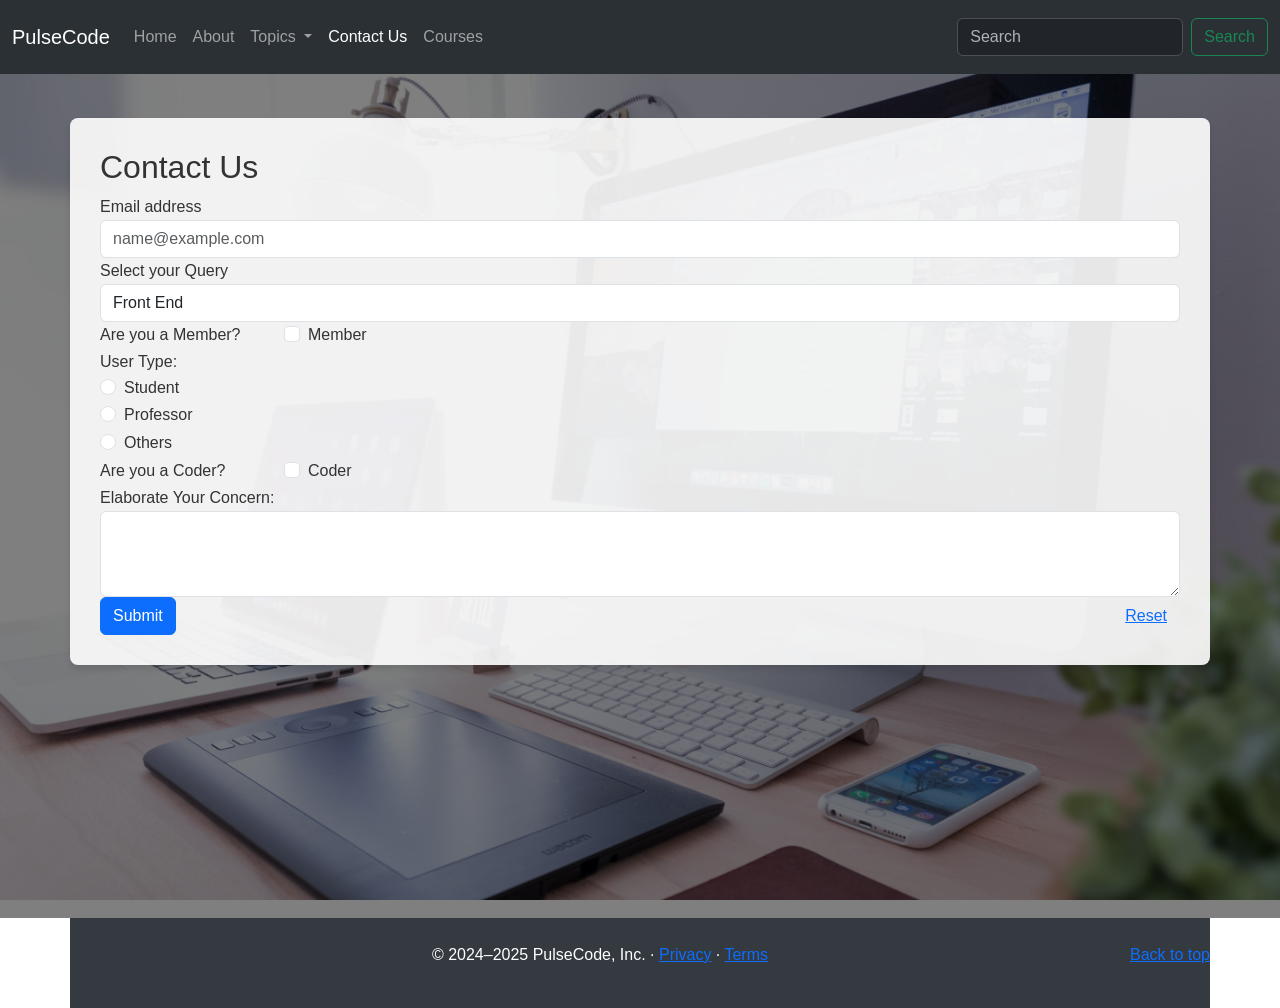
<file: CoursesWebsite/contact.html>
<!DOCTYPE html>
<html lang="en">
  <head>
    <meta charset="utf-8" />
    <meta name="viewport" content="width=device-width, initial-scale=1" />
    <link
      href="https://cdn.jsdelivr.net/npm/bootstrap@5.3.0/dist/css/bootstrap.min.css"
      rel="stylesheet"
      integrity="sha384-9ndCyUaIbzAi2FUVXJi0CjmCapSmO7SnpJef0486qhLnuZ2cdeRhO02iuK6FUUVM"
      crossorigin="anonymous"
    />
    <link rel="stylesheet" href="styles.css" />
    <title>PulseCode - Heaven for programmers</title>
  </head>
  <body>
    <nav class="navbar navbar-expand-lg bg-body-tertiary" data-bs-theme="dark">
      <div class="container-fluid">
        <a class="navbar-brand" href="#">PulseCode</a>
        <button
          class="navbar-toggler"
          type="button"
          data-bs-toggle="collapse"
          data-bs-target="#navbarSupportedContent"
          aria-controls="navbarSupportedContent"
          aria-expanded="false"
          aria-label="Toggle navigation"
        >
          <span class="navbar-toggler-icon"></span>
        </button>
        <div class="collapse navbar-collapse" id="navbarSupportedContent">
          <ul class="navbar-nav me-auto mb-2 mb-lg-0">
            <li class="nav-item">
              <a class="nav-link" href="/">Home</a>
            </li>
            <li class="nav-item">
              <a class="nav-link" href="/about.html">About</a>
            </li>
            <li class="nav-item dropdown">
              <a
                class="nav-link dropdown-toggle"
                href="#"
                role="button"
                data-bs-toggle="dropdown"
                aria-expanded="false"
              >
                Topics
              </a>
              <ul class="dropdown-menu">
                <li>
                  <a class="dropdown-item" href="#">Front End Development</a>
                </li>
                <li>
                  <a class="dropdown-item" href="#">Back End Development</a>
                </li>
                <li>
                  <hr class="dropdown-divider" />
                </li>
                <li><a class="dropdown-item" href="#">Support</a></li>
                <li><a class="dropdown-item" href="#">Write for us</a></li>
              </ul>
            </li>
            <li class="nav-item">
              <a
                class="nav-link active"
                aria-current="page"
                href="/contact.html"
                >Contact Us</a
              >
            </li>
            <li class="nav-item">
              <a class="nav-link" href="/courses.html">Courses</a>
            </li>
          </ul>
          <form class="d-flex" role="search">
            <input
              class="form-control me-2"
              type="search"
              placeholder="Search"
              aria-label="Search"
            />
            <button class="btn btn-outline-success" type="submit">
              Search
            </button>
          </form>
        </div>
      </div>
    </nav>

    <div class="contact-page-wrapper">
      <div class="container contact-container my-4">
        <h2>Contact Us</h2>
        <form action="https://formspree.io/f/manepbjy" method="POST">
          <div class="form-group">
            <label for="exampleFormControlInput1">Email address</label>
            <input
              type="email"
              class="form-control"
              id="exampleFormControlInput1"
              placeholder="name@example.com"
              name="email"
            />
          </div>
          <div class="form-group">
            <label for="exampleFormControlSelect1">Select your Query</label>
            <select
              class="form-control"
              id="exampleFormControlSelect1"
              name="query_type"
            >
              <option>Front End</option>
              <option>Back End</option>
              <option>Technology</option>
              <option>Others</option>
            </select>
          </div>
          <div class="form-group row">
            <div class="col-sm-2">Are you a Member?</div>
            <div class="col-sm-10">
              <div class="form-check">
                <input
                  class="form-check-input"
                  type="checkbox"
                  id="gridCheck1"
                  name="is_member"
                />
                <label class="form-check-label" for="gridCheck1">Member</label>
              </div>
            </div>
          </div>
          <div class="form-group">
            <label>User Type:</label>
            <div class="form-check">
              <input
                type="radio"
                id="student"
                name="userType"
                value="student"
                class="form-check-input"
              />
              <label for="student" class="form-check-label">Student</label>
            </div>
            <div class="form-check">
              <input
                type="radio"
                id="professor"
                name="userType"
                value="professor"
                class="form-check-input"
              />
              <label for="professor" class="form-check-label">Professor</label>
            </div>

            <div class="form-check">
              <input
                type="radio"
                id="other"
                name="userType"
                value="other"
                class="form-check-input"
              />
              <label for="professor" class="form-check-label">Others</label>
            </div>
          </div>
          <div class="form-group row">
            <div class="col-sm-2">Are you a Coder?</div>
            <div class="col-sm-10">
              <div class="form-check">
                <input
                  class="form-check-input"
                  type="checkbox"
                  id="gridCheck3"
                  name="is_coder"
                />
                <label class="form-check-label" for="gridCheck3">Coder</label>
              </div>
            </div>
          </div>
          <div class="form-group">
            <label for="exampleFormControlTextarea1"
              >Elaborate Your Concern:</label
            >
            <textarea
              class="form-control"
              id="exampleFormControlTextarea1"
              rows="3"
              name="message"
            ></textarea>
          </div>
          <button class="btn btn-primary" type="submit">Submit</button>
          <button class="btn btn-link float-end" type="reset">Reset</button>
        </form>
      </div>
    </div>

    <footer class="contact-footer container">
      <p class="float-end"><a href="#">Back to top</a></p>
      <p>
        © 2024–2025 PulseCode, Inc. · <a href="#">Privacy</a> ·
        <a href="#">Terms</a>
      </p>
    </footer>
    <script
      src="https://cdn.jsdelivr.net/npm/bootstrap@5.3.0/dist/js/bootstrap.bundle.min.js"
      integrity="sha384-geWF76RCwLtnZ8qwWowPQNguL3RmwHVBC9FhGdlKrxdiJJigb/j/68SIy3Te4Bkz"
      crossorigin="anonymous"
    ></script>
  </body>
</html>
</file>
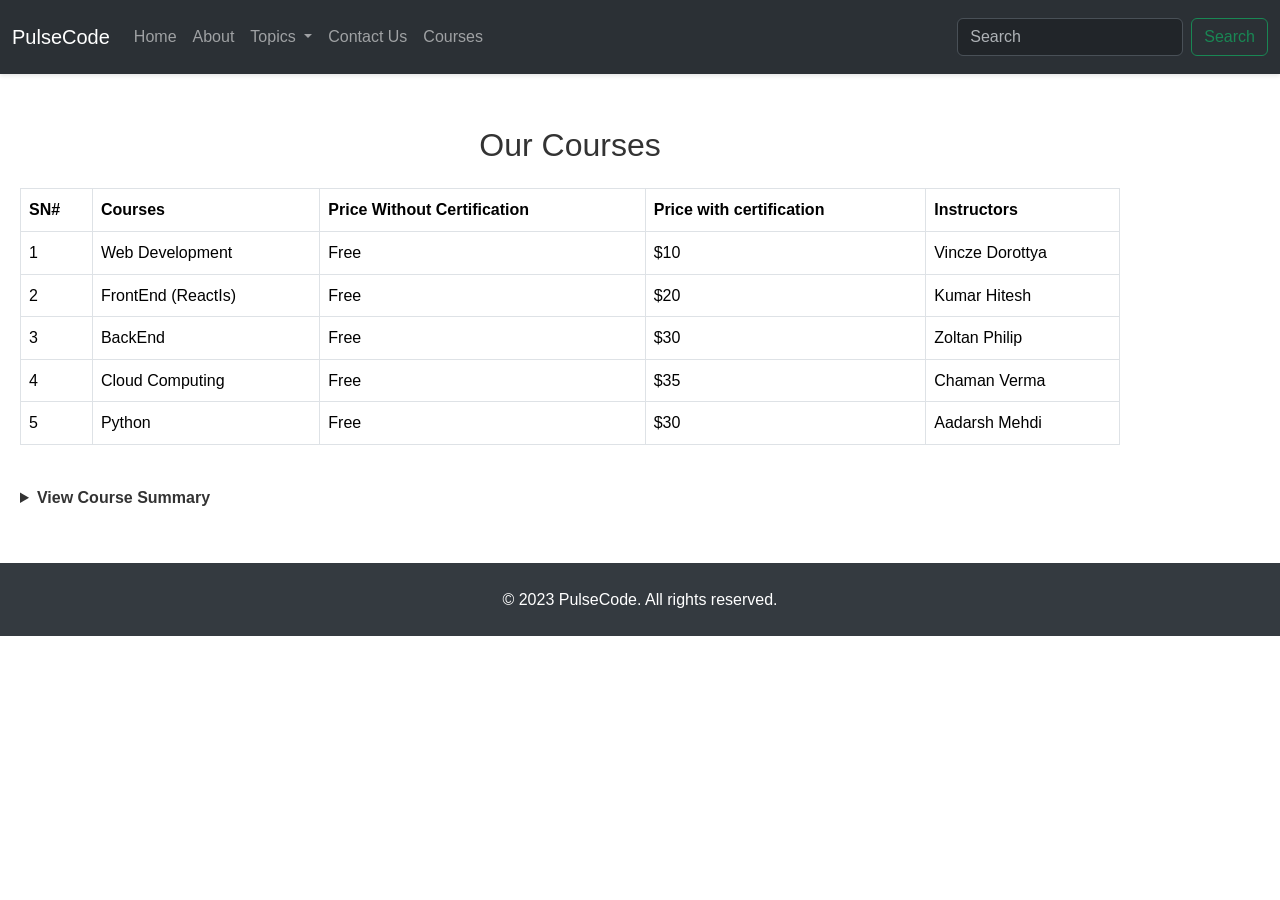
<file: CoursesWebsite/courses.html>
<!DOCTYPE html>
<html lang="en">
  <head>
    
    <meta charset="utf-8" />
    <meta name="viewport" content="width=device-width, initial-scale=1" />
    <link
      href="https://cdn.jsdelivr.net/npm/bootstrap@5.3.3/dist/css/bootstrap.min.css"
      rel="stylesheet"
      integrity="sha384-QWTKZyjpPEjISv5WaRU9OFeRpok6YctnYmDr5pNlyT2bRjXh0JMhjY6hW+ALEwIH"
      crossorigin="anonymous"
    />
    <title>PulseCode - Heaven for programmers</title>
    <link href="styles.css" rel="stylesheet" />

  </head>

  <body>
    <nav class="navbar navbar-expand-lg bg-body-tertiary" data-bs-theme="dark">
      <div class="container-fluid">
        <a class="navbar-brand" href="#">PulseCode</a>
        <button
          class="navbar-toggler"
          type="button"
          data-bs-toggle="collapse"
          data-bs-target="#navbarSupportedContent"
          aria-controls="navbarSupportedContent"
          aria-expanded="false"
          aria-label="Toggle navigation"
        >
          <span class="navbar-toggler-icon"></span>
        </button>
        <div class="collapse navbar-collapse" id="navbarSupportedContent">
          <ul class="navbar-nav me-auto mb-2 mb-lg-0">
            <li class="nav-item">
              <a class="nav-link" aria-current="page" href="/">Home</a>
            </li>
            <li class="nav-item">
              <a class="nav-link" href="/about.html">About</a>
            </li>
            <li class="nav-item dropdown">
              <a
                class="nav-link dropdown-toggle"
                href="#"
                role="button"
                data-bs-toggle="dropdown"
                aria-expanded="false"
              >
                Topics
              </a>
              <ul class="dropdown-menu">
                <li>
                  <a class="dropdown-item" href="#">Front End Development</a>
                </li>
                <li>
                  <a class="dropdown-item" href="#">Back End Development</a>
                </li>
                <li>
                  <hr class="dropdown-divider" />
                </li>
                <li><a class="dropdown-item" href="#">Support</a></li>
                <li><a class="dropdown-item" href="#">Write for us</a></li>
                <li class="nav-item">
                  <a class="nav-link" href="/courses.html">Courses</a>
                </li>
              </ul>
            </li>
            <li class="nav-item">
              <a class="nav-link" href="/contact.html">Contact Us</a>
            </li>

            <li class="nav-item">
              <a class="nav-link" href="/courses.html">Courses</a>
            </li>
          </ul>
          <form class="d-flex" role="search">
            <input
              class="form-control me-2"
              type="search"
              placeholder="Search"
              aria-label="Search"
            />
            <button class="btn btn-outline-success" type="submit">
              Search
            </button>
          </form>
        </div>
      </div>
    </nav>

    <div class="container table-container">
      <h2 class="text-center mb-4">Our Courses</h2>
      <div class="table-responsive">
        <table class="table table-bordered table-hover">
           <tr>
                <th>SN#</th>
                <th>Courses</th>
                <th>Price Without Certification</th>
                <th>Price with certification</th>
                <th>Instructors</th>
              </tr>
            <tbody>
              <tr>
                <td>1</td>
                <td>Web Development</td>
                <td>Free</td>
                <td>$10</td>
                <td>Vincze Dorottya</td>
              </tr>
              <tr>
                <td>2</td>
                <td>FrontEnd (ReactIs)</td>
                <td>Free</td>
                <td>$20</td>
                <td>Kumar Hitesh</td>
              </tr>
              <tr>
                <td>3</td>
                <td>BackEnd</td>
                <td>Free</td>
                <td>$30</td>
                <td>Zoltan Philip</td>
              </tr>
              <tr>
                <td>4</td>
                <td>Cloud Computing</td>
                <td>Free</td>
                <td>$35</td>
                <td>Chaman Verma</td>
              </tr>
              <tr>
                <td>5</td>
                <td>Python</td>
                <td>Free</td>
                <td>$30</td>
                <td>Aadarsh Mehdi</td>
              </tr>
        </table>
      </div>
      <details class="mt-4">
        <summary><strong>View Course Summary</strong></summary>
        <div class="alert alert-info mt-2">
          <h5>Course Statistics:</h5>
          <ul>
            <li>Total courses offered: 5</li>
            <li>Average certification price: $25</li>
            <li>Most expensive course: Cloud Computing ($35)</li>
            <li>Instructors from 5 different countries</li>
          </ul>
        </div>
      </details>
    </div>

     <footer>
      <div class="container">
        <p class="mb-0">© 2023 PulseCode. All rights reserved.</p>
      </div>
    </footer>
<script
      src="https://cdn.jsdelivr.net/npm/bootstrap@5.3.3/dist/js/bootstrap.bundle.min.js"
      integrity="sha384-YvpcrYf0tY3lHB60NNkmXc5s9fDVZLESaAA55NDzOxhy9GkcIdslK1eN7N6jIeHz"
      crossorigin="anonymous"
    ></script>
  </body>
</html>
</file>
<file: CoursesWebsite/styles.css>
body.dark-mode {
    background-color: #121212;
    color: #000;
  }

  .dark-mode .navbar {
    background-color: #343a40 !important;
  }

  .dark-mode .card {
    background-color: #343a40;
    color: #ffffff;
  }

  .dark-mode .carousel-caption {
    color: #ffffff;
  }

  
body {
  font-family: 'Segoe UI', Tahoma, sans-serif;
  line-height: 1.6;
  color: #333;
}


.navbar {
  padding: 1rem 0;
  box-shadow: 0 2px 4px rgba(0,0,0,0.1);
}


.carousel-caption {
  background-color: rgba(0,0,0,0.5);
  padding: 1rem;
  border-radius: 0.5rem;
}
.carousel-caption h2 { color: #fff !important; }
.carousel-caption p { color: #ddd !important; }


.card {
  transition: transform 0.3s ease;
  margin-bottom: 2rem;
  background-color: #f5f5f5;
  border-radius: 10px;
}
.card:hover { transform: translateY(-5px); }


.table-container {
  background-color: rgba(255,255,255,0.9);
  border-radius: 10px;
  padding: 20px;
  margin: 2rem 0;
}


footer {
  background-color: #343a40;
  color: white;
  padding: 1.5rem 0;
  text-align: center;
}

.video-section video {
  max-width: 100%;
  height: auto; 
  max-height: 60vh; 
}


@media print {
  .navbar, .carousel, .btn { display: none !important; }
  body { font-size: 12pt; background: none; }
}

a { text-decoration: underline; }
a:hover { color: #fff; }
a:visited { color: #f5f5f5; }


.card-img {
  border-radius: 10px;
  max-width: 100%;
}
.btn-primary {
  background-color: #0d6efe;
  border-color: #0d6efd;
}
.table-responsive {
  overflow-x: auto;
}


.skip-link {
  position: absolute;
  left: -9999px;
  background: #343a40;
  color: white;
  padding: 0.5rem;
  z-index: 9999;
}
.skip-link:focus {
  left: 10px;
  top: 10px;
}



.contact-page-wrapper {
  position: relative;
  background-image: url('./1.jpg'); 
  background-size: cover;
  background-position: center;
  background-attachment: fixed;
  min-height: calc(100vh - 56px); 
  padding: 20px 0 60px;
}

.contact-page-wrapper::before {
  content: "";
  position: absolute;
  top: 0;
  left: 0;
  right: 0;
  bottom: 0;
  background-color: rgba(0, 0, 0, 0.5); 
  z-index: 0;
}


.contact-container {
  position: relative;
  z-index: 1;
  background-color: rgba(255, 255, 255, 0.9);
  padding: 30px;
  border-radius: 8px;
  margin-top: 30px;
  margin-bottom: 30px;
  box-shadow: 0 4px 6px rgba(0, 0, 0, 0.1);
}


.contact-footer {
  background-color: #343a40;
  color: white;
  padding: 1.5rem 0;
  position: relative;
  z-index: 2;
}


.navbar {
  padding: 1rem 0;
  box-shadow: 0 2px 4px rgba(0,0,0,0.1);
}


body.dark-mode {
  background-color: #121212;
  color: #000;
}

.dark-mode .navbar {
  background-color: #343a40;
}

.dark-mode .card {
  background-color: #343a40;
  color: #ffffff;
}

.dark-mode .carousel-caption {
  color: #ffffff;
}
</file>
